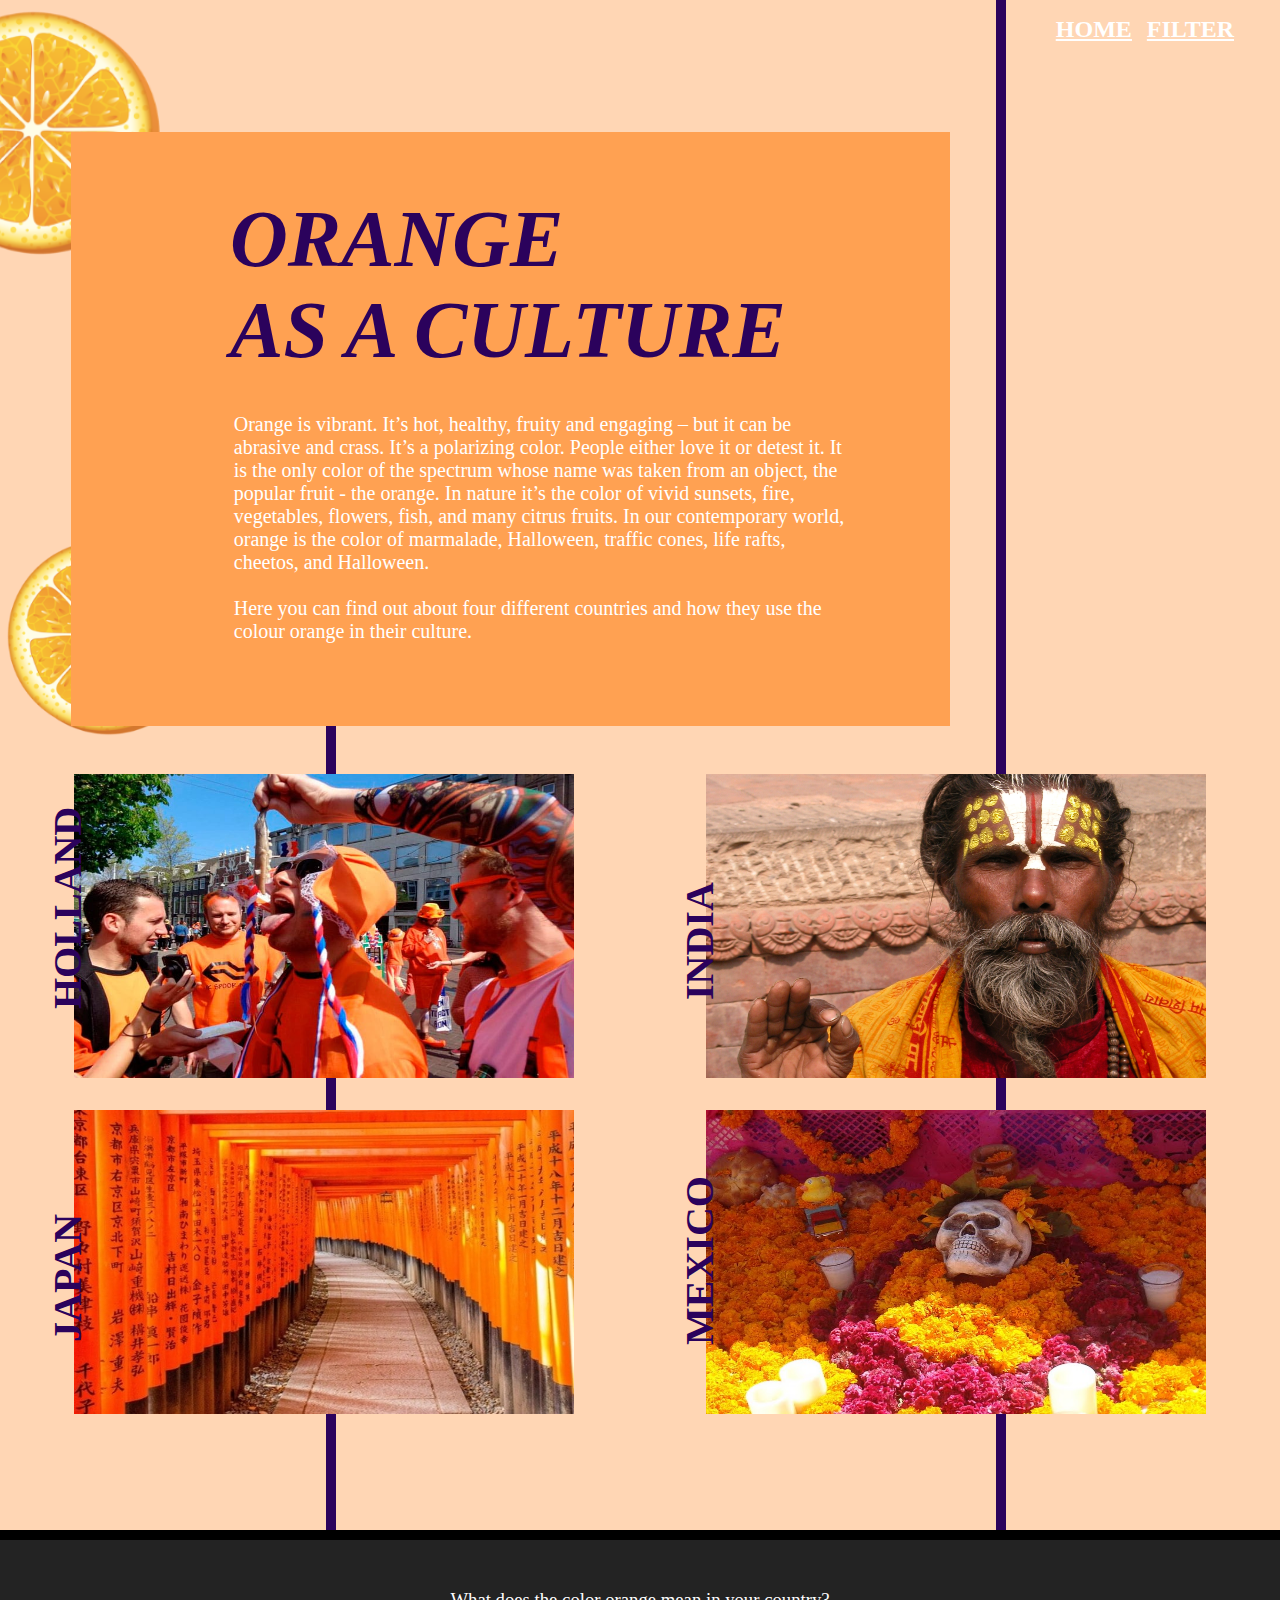
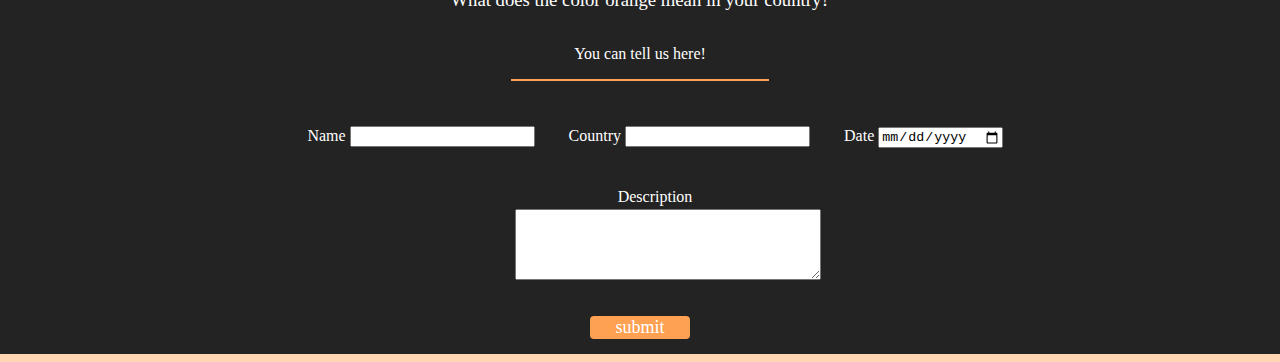
<file: index.html>
<!DOCTYPE html>
<html lang="en">

<head>
    <meta charset="UTF-8">
    <title>FED site</title>
    <link rel="stylesheet" href="stylesheet.css">
    <meta name="viewport" content="width=device-width, initial-scale=1">
</head>

<body>
    <header>
        <nav>
            <ul>
                <li> <a href="index.html">HOME</a> </li>
                <li id="filterknop" class="fknop">FILTER</li>
            </ul>
        </nav>

        <section id="filtersection">
            <h2> COUNTRIES</h2>
            <ul>
                <li>Netherlands</li>
                <li>India</li>
                <li>Mexico</li>
                <li>Japan</li>
            </ul>

            <h2> CATEGORIES</h2>
            <ul>
                <li>Clothes</li>
                <li>Religion</li>
                <li>Festival</li>
                <li>All</li>
            </ul>

            <h2> PREFERENCE</h2>
            <ul>
                <li>Faces</li>
                <li>Objects</li>
            </ul>
            <hr>
            <button id="savebtn"> Save </button>
        </section>
    </header>

    <!--De afbeeldingen in het design-->
    <img class="orangeslice" src="img/orangeslice.png" alt="orangeslice">
    <img class="orangeslice3" src="img/orangeslice.png" alt="orangeslice">
    <img class="lijn1" src="img/lijn.png" alt="lijn">
    <img class="lijn2" src="img/lijn.png" alt="lijn">


    <main>
        <!--de intro-->
        <article class="intro">
            <h1>ORANGE <br> AS A CULTURE</h1>
            <p>Orange is vibrant. It’s hot, healthy, fruity and engaging – but it can be abrasive and crass. It’s a polarizing color. People either love it or detest it. It is the only color of the spectrum whose name was taken from an object, the popular fruit - the orange. In nature it’s the color of vivid sunsets, fire, vegetables, flowers, fish, and many citrus fruits. In our contemporary world, orange is the color of marmalade, Halloween, traffic cones, life rafts, cheetos, and Halloween.
                <br>
                <br> Here you can find out about four different countries and how they use the colour orange in their culture.</p>
        </article>

        <!-- Landen -->
        <article>
            <ul>
                <li>
                    <h2>HOLLAND</h2> <img src="img/kingsday6.jpg"> </li>
                <li>
                    <h2> INDIA </h2>
                    <a href="categorie.html"><img src="img/hindu-monk-2.jpg"> </a>
                </li>
                <li>
                    <h2> JAPAN </h2> <img src="img/japanshrine-nieuw.jpg"> </li>
                <li>
                    <h2>MEXICO</h2> <img src="img/mexico-bloemen-2.jpg"></li>
            </ul>
        </article>

    </main>

    <!--   https://www.w3schools.com/html/html_form_input_types.asp-->
    <!--   Formulier voor de gebruiker-->
    <footer>
        <section>
            <h3> What does the color orange mean in your country?</h3>
            <p> You can tell us here!</p>
        </section>
        <hr>
        <form id="form">
            <p>Name</p>
            <input type="text" name="name" required>

            <p> Country</p>
            <input type="text" name="country" required>

            <p> Date </p>
            <input type="date" name="date" required>

            <p>Description</p>
            <textarea name="description" form="form" required></textarea>

            <br>
            <br>

            <input type="submit" value="submit">
        </form>

    </footer>

</body>
<script src="script.js">
</script>

</html>
</file>
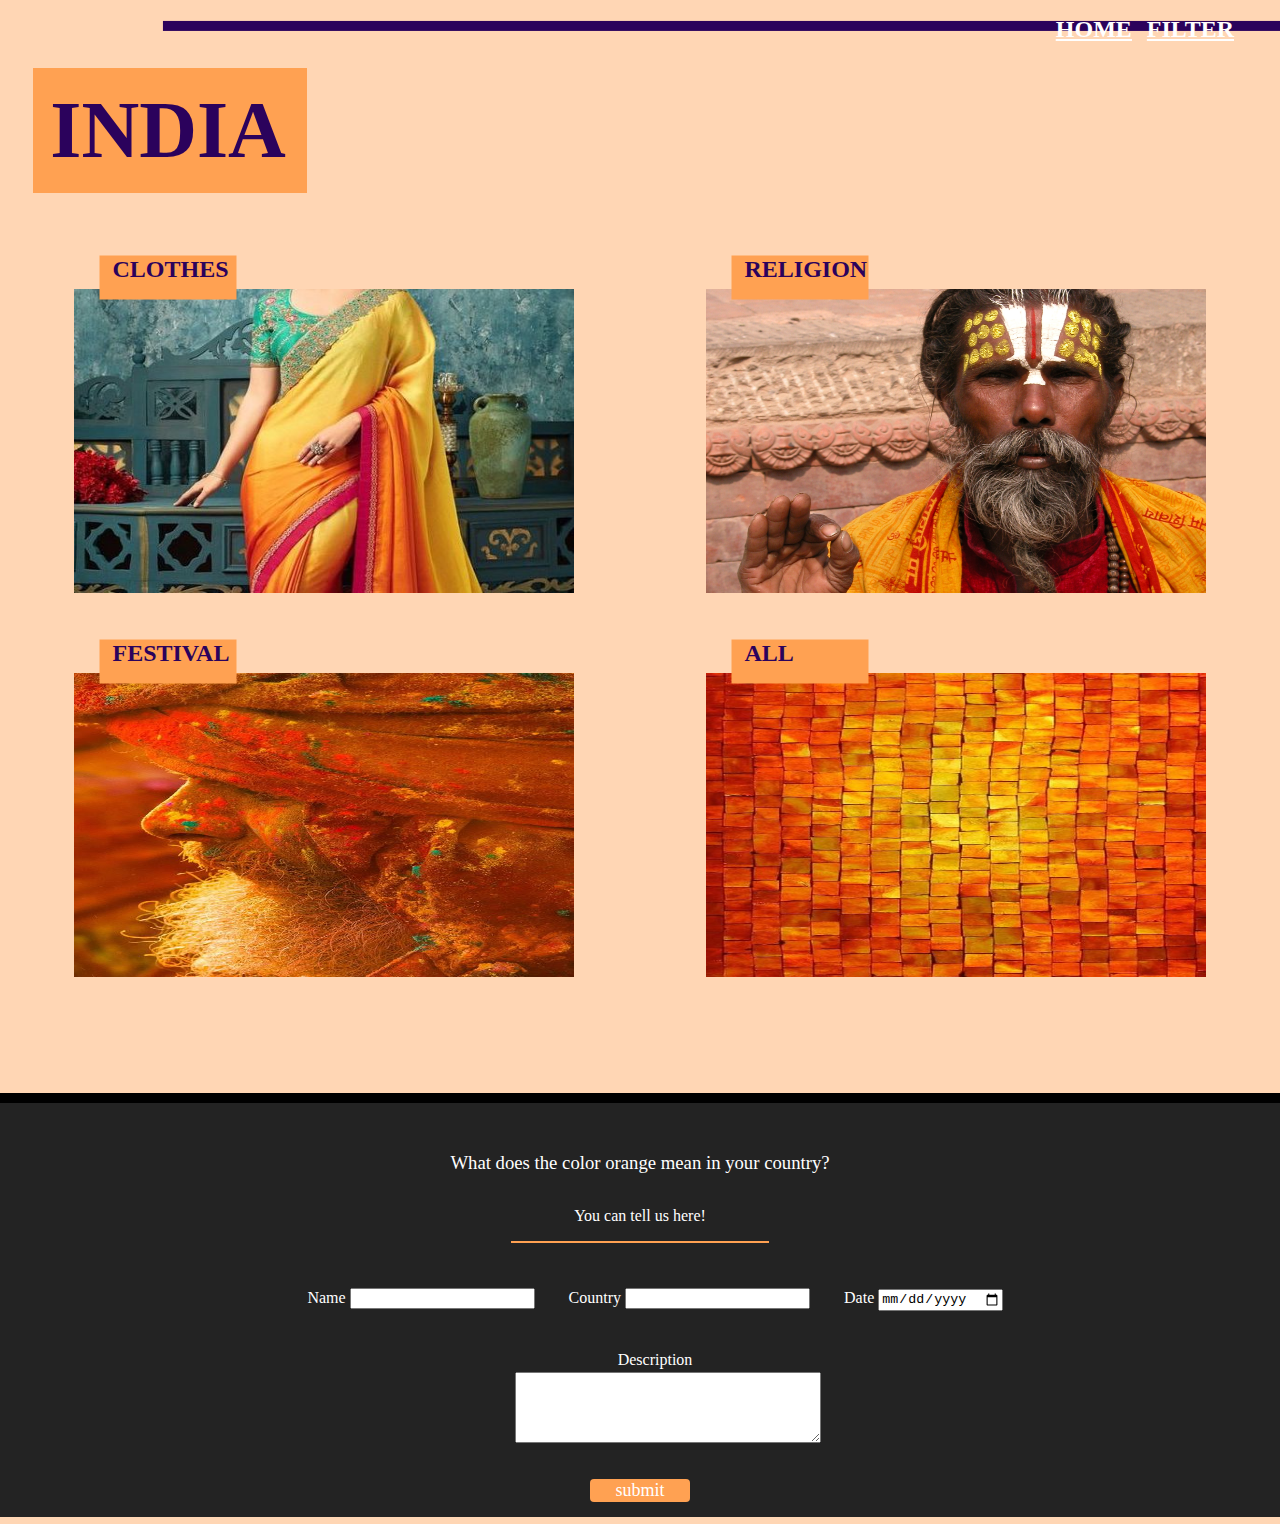
<file: categorie.html>
<!DOCTYPE html>
<html lang="en">

<head>
    <meta charset="UTF-8">
    <title>FED site</title>
    <link rel="stylesheet" href="stylesheet.css">
    <meta name="viewport" content="width=device-width, initial-scale=1">
</head>

<body>

    <header>
        <nav>
            <ul>
                <li> <a href="index.html">HOME</a> </li>
                <li id="filterknop">FILTER</li>
            </ul>
        </nav>
        <!--filterknop-->
        <section id="filtersection">
            <h2> COUNTRIES</h2>
            <ul>
                <li>Netherlands</li>
                <li>India</li>
                <li>Mexico</li>
                <li>Japan</li>
            </ul>

            <h2> CATEGORIES</h2>
            <ul>
                <li>Clothes</li>
                <li>Religion</li>
                <li>Festival</li>
                <li>All</li>
            </ul>

            <h2> PREFERENCE</h2>
            <ul>
                <li>Faces</li>
                <li>Objects</li>
            </ul>
            <hr>
            <button id="savebtn"> Save </button>
        </section>
    </header>

    <!--   categorieen -->
    <main class="categorie">

        <img class="lijn3" src="img/lijn.png" alt="lijn">
        <h1>INDIA</h1>

        <article>
            <ul>
                <li>
                    <h2>CLOTHES</h2>
                    <img src="img/india-kleding2.jpg" alt="kleding">
                </li>

                <li>
                    <h2>RELIGION</h2>
                    <img src="img/hindu-monk-2.jpg" alt="geloof">
                </li>

                <li>
                    <h2>FESTIVAL</h2>
                    <img src="img/india-festival1.jpg" alt="festival">
                </li>

                <li>
                    <h2>ALL</h2>
                    <a href="detail.html"><img src="img/orangealles.jpg" alt="alles"></a>
                </li>
            </ul>


        </article>

    </main>


    <!--   https://www.w3schools.com/html/html_form_input_types.asp-->
    <!--   Formulier voor de gebruiker-->
    <footer>
        <section>
            <h3> What does the color orange mean in your country?</h3>
            <p> You can tell us here!</p>
        </section>
        <hr>
        <form id="form">
            <p>Name</p>
            <input type="text" name="name">

            <p> Country</p>
            <input type="text" name="country">

            <p> Date </p>
            <input type="date" name="date">

            <p>Description</p>
            <textarea name="description" form="form"></textarea>

            <br>
            <br>

            <input type="submit" value="submit">
        </form>

    </footer>


</body>
<script src="script.js">
</script>

</html>
</file>
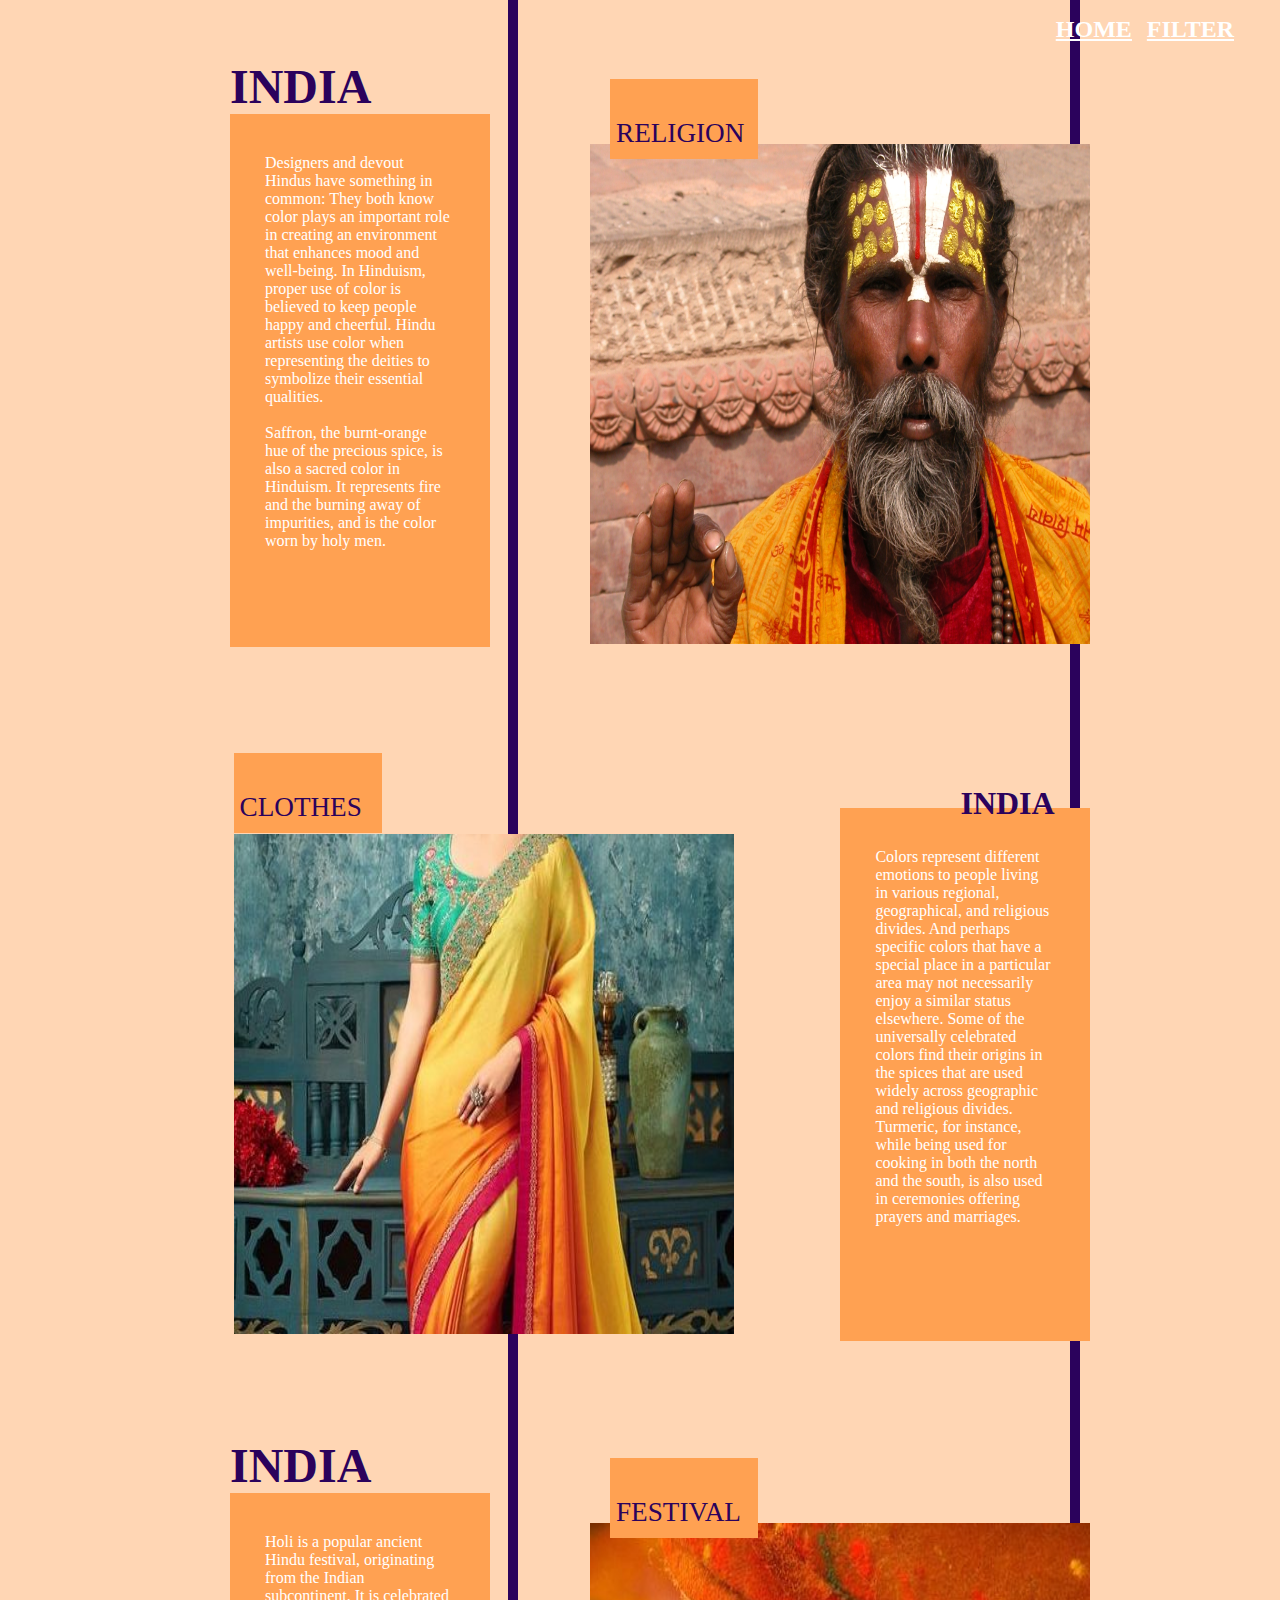
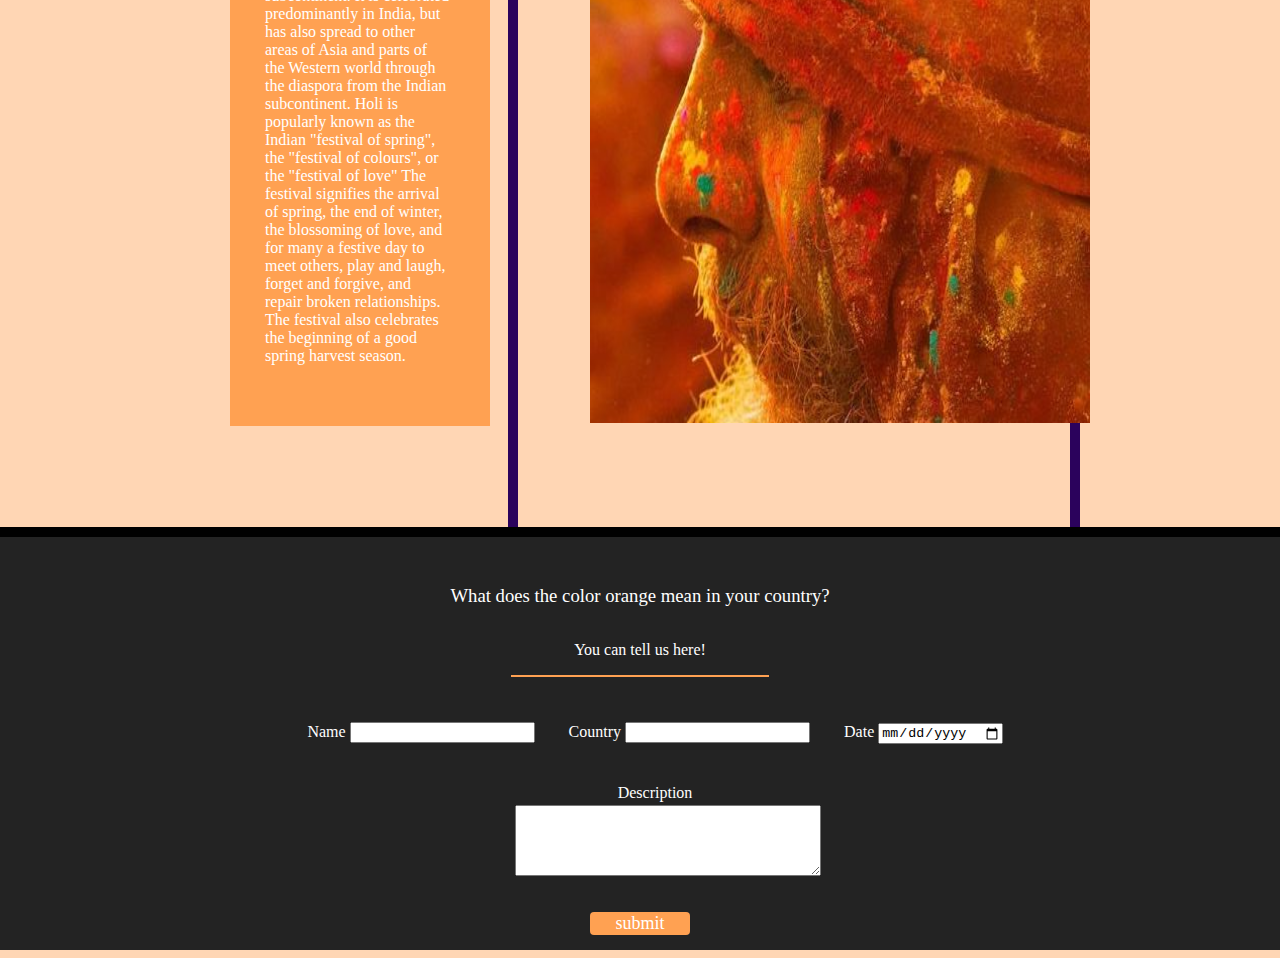
<file: detail.html>
<!DOCTYPE html>
<html lang="en">

<head>
    <meta charset="UTF-8">
    <title>FED site</title>
    <link rel="stylesheet" href="stylesheet.css">
    <meta name="viewport" content="width=device-width, initial-scale=1">
</head>

<body>
    <header>
        <nav>
            <ul>
                <li> <a href="index.html">HOME</a> </li>
                <li id="filterknop">FILTER</li>
            </ul>
        </nav>
        <!--filterknop-->
        <section id="filtersection">
            <h2> COUNTRIES</h2>
            <ul>
                <li>Netherlands</li>
                <li>India</li>
                <li>Mexico</li>
                <li>Japan</li>
            </ul>

            <h2> CATEGORIES</h2>
            <ul>
                <li>Clothes</li>
                <li>Religion</li>
                <li>Festival</li>
                <li>All</li>
            </ul>

            <h2> PREFERENCE</h2>
            <ul>
                <li>Faces</li>
                <li>Objects</li>
            </ul>
            <hr>
            <button id="savebtn"> Save </button>
        </section>
    </header>

    <img class="lijn5" src="img/lijn.png" alt="lijn">
    <img class="lijn4" src="img/lijn.png" alt="lijn">

    <!--    de details over de categorie-->
    <main>
        <article>
            <section class="sectionlinks">
                <h2>INDIA</h2>
                <p>Designers and devout Hindus have something in common: They both know color plays an important role in creating an environment that enhances mood and well-being. In Hinduism, proper use of color is believed to keep people happy and cheerful. Hindu artists use color when representing the deities to symbolize their essential qualities.
                    <br>
                    <br> Saffron, the burnt-orange hue of the precious spice, is also a sacred color in Hinduism. It represents fire and the burning away of impurities, and is the color worn by holy men.
                </p>
            </section>

            <section class="sectionrechts">
                <h3> RELIGION </h3>
                <img src="img/hindu-monk-2.jpg" alt="religion">
            </section>

        </article>

        <article>
            <section class="sectionmidrechts">
                <h2>INDIA</h2>
                <p>Colors represent different emotions to people living in various regional, geographical, and religious divides. And perhaps specific colors that have a special place in a particular area may not necessarily enjoy a similar status elsewhere. Some of the universally celebrated colors find their origins in the spices that are used widely across geographic and religious divides. Turmeric, for instance, while being used for cooking in both the north and the south, is also used in ceremonies offering prayers and marriages.
                </p>
            </section>

            <section class="sectionmidlinks">
                <h3> CLOTHES </h3>
                <img src="img/india-kleding2.jpg" alt="clothes">
            </section>

        </article>

        <article>
            <section class="sectionlinks">
                <h2>INDIA</h2>
                <p>Holi is a popular ancient Hindu festival, originating from the Indian subcontinent. It is celebrated predominantly in India, but has also spread to other areas of Asia and parts of the Western world through the diaspora from the Indian subcontinent. Holi is popularly known as the Indian "festival of spring", the "festival of colours", or the "festival of love" The festival signifies the arrival of spring, the end of winter, the blossoming of love, and for many a festive day to meet others, play and laugh, forget and forgive, and repair broken relationships. The festival also celebrates the beginning of a good spring harvest season.
                </p>
            </section>

            <section class="sectionrechts">
                <h3> FESTIVAL </h3>
                <img src="img/india-festival2.jpg" alt="festival">
            </section>

        </article>

    </main>

    <!--   https://www.w3schools.com/html/html_form_input_types.asp-->
    <!--   Formulier voor de gebruiker-->
    <footer>
        <section>
            <h3> What does the color orange mean in your country?</h3>
            <p> You can tell us here!</p>
        </section>
        <hr>
        <form id="form">
            <p>Name</p>
            <input type="text" name="name">

            <p> Country</p>
            <input type="text" name="country">

            <p> Date </p>
            <input type="date" name="date">

            <p>Description</p>
            <textarea name="description" form="form"></textarea>

            <br>
            <br>

            <input type="submit" value="submit">
        </form>

    </footer>



</body>
<script src="script.js">
</script>

</html>
</file>
<file: stylesheet.css>
/* MOBILE screen */


/* https://css-tricks.com/snippets/css/a-guide-to-flexbox/
*/

body {
    background-color: #FFD6B4;
}


/*navigatie balk*/

nav ul {
    display: flex;
    flex-wrap: wrap;
    justify-content: flex-end;
    align-items: center;
    margin-right: 23px;
    z-index: 5;
}

nav li {
    list-style-type: none;
    font-family: helvetica neue;
    font-weight: 600;
    padding-right: 15px;
    color: #ffffff;
    font-size: 1em;
    text-decoration: underline;
}


/*
nav a:visited {
    color: #ffffff;
}
*/

nav li:hover {
    color: #2B025C;
    transition: 0.2s;
}

nav a:hover {
    color: #2B025C;
    transition: 0.2s;
}


/*filter optie*/


/*https://codepen.io/FED_HERK04/pen/oNggmXN*/

#filtersection {
    position: absolute;
    background-color: #D8C0FF;
    padding: 20px;
    width: 82%;
    transition: margin 0.5s ease-out;
    visibility: visible;
    z-index: 5;
    margin-left: 2%;
    margin-top: -40em;
}

#filtersection li:hover {
    background-color: #FFA152;
    color: white;
}

header section h2 {
    font-family: helvetica neue;
    color: #FFA152;
}

header section ul {
    display: flex;
    flex-wrap: wrap;
}

header section ul li {
    list-style-type: none;
    margin-bottom: 10px;
    margin-right: 10px;
    width: 33%;
    background-color: white;
    padding: 10px;
    font-family: helvetica neue;
    color: #FFA152;
    font-weight: 400;
    text-align: center;
    font-size: 14px;
}

header section button {
    height: 34px;
    width: 100px;
    margin: -20px -50px;
    margin-top: 19px;
    position: relative;
    top: 50%;
    left: 50%;
    font-family: helvetica neue;
    font-size: 1em;
    color: #2B025C;
    font-weight: 600;
}

header section hr {
    width: 16em;
    border-style: ridge;
    border-color: #FFA152;
}


/*startpagina*/

main {
    margin-top: 0px;
}

.orangeslice {
    position: relative;
    margin-top: -6em;
    /* left: -6em; */
    margin-left: -6em;
    z-index: -1;
    width: 250px;
}

.orangeslice3 {
    position: relative;
    bottom: -25em;
    left: -15em;
    margin-left: 5em;
    z-index: -3;
    width: 80px;
}

.lijn1 {
    position: absolute;
    width: 10px;
    margin-top: -4em;
    height: fit-content;
    margin-left: 6%;
    z-index: -1;
}

.lijn2 {
    position: absolute;
    margin-top: 3em;
    height: 96em;
    margin-left: -20%;
    z-index: -1;
    width: 10px;
}

.intro {
    background-color: #FFA152;
    width: 89%;
    margin-top: -8em;
    margin-left: 1em;
}

main h1 {
    color: #2B025C;
    font-weight: 800;
    font-size: 3em;
    margin-left: 2%;
    margin-bottom: 0%;
    margin-top: 25px;
    font-style: italic;
    font-family: helvetica neue;
    padding: 17px;
}

main p {
    color: white;
    font-family: helvetica neue;
    font-size: 17px;
    font-weight: 100;
    margin-left: 13%;
    margin-right: 20px;
    padding-left: 14px;
    padding-bottom: 43px;
}

main article ul {
    display: flex;
    flex-wrap: wrap;
    padding: 0px;
}

main article li {
    list-style-type: none;
    background-color: #FFA152;
    width: 310px;
    height: 15em;
    margin-top: 2em;
    margin-left: auto;
    margin-right: auto;
    font-family: helvetica neue;
}


/*https://stackoverflow.com/questions/4264527/vertical-text-direction*/

main article ul li h2 {
    writing-mode: tb-rl;
    transform: rotate(180deg);
    margin-left: -26px;
    margin-top: 90px;
    text-align: center;
    font-weight: 600;
    height: 135px;
    z-index: 2;
    font-size: 2em;
    color: #2B025C;
}

main article li img {
    margin-right: auto;
    margin-left: auto;
    margin-top: -310px;
    width: 310px;
    height: 15em;
    z-index: 1;
    position: initial;
}

main article li img:hover {
    opacity: 60%;
    transition: 0.2s;
}


/*categorie pagina*/

.categorie h1 {
    font-style: normal;
    background-color: #FFA152;
    width: 3em;
}

.categorie article li {
    margin-top: 5em;
}

.categorie article li h2 {
    transform: rotate(270deg);
    font-size: 1.5em;
    margin-left: 3em;
    margin-top: -80px;
    margin-bottom: -57px;
    text-align: start;
    height: 124px;
    width: 44px;
    z-index: 3;
    background-color: #FFA152;
    padding-top: 13px;
    position: relative;
}

.categorie article li img {
    margin-top: 0px;
}

.lijn3 {
    position: absolute;
    z-index: -1;
    margin-top: -8em;
    margin-left: 60%;
    width: 10px;
    height: fit-content;
}


/*Detail pagina*/

main article {
    display: flex;
    flex-wrap: wrap;
}

main article .sectionlinks {
    width: 260px;
}

main article .sectionlinks h2 {
    font-family: helvetica neue;
    color: #2B025C;
    margin-bottom: -14px;
    font-size: 2em;
}

main article .sectionlinks p {
    background-color: #FFA152;
    margin: 0px;
    padding-top: 40px;
    padding-right: 40px;
    padding-left: 35px;
    padding-bottom: 100px;
    font-size: 14px;
}

main article .sectionrechts {
    margin-left: 30%;
    margin-top: -9em;
}

main article .sectionrechts h3 {
    position: relative;
    color: #2B025C;
    font-family: helvetica neue;
    font-weight: 500;
    background-color: #FFA152;
    margin-left: 150px;
    padding: 6px;
    padding-top: 39px;
    padding-bottom: 10px;
    margin-bottom: -15px;
}

main article .sectionrechts img {
    height: 220px;
    width: 250px;
}

main article .sectionmidrechts {
    margin-left: 42%;
    margin-top: 4em;
}

main article .sectionmidrechts h2 {
    font-family: helvetica neue;
    color: #2B025C;
    margin-bottom: -14px;
    font-size: 2em;
}

main article .sectionmidrechts p {
    background-color: #FFA152;
    margin: 0px;
    padding-top: 40px;
    padding-right: 40px;
    padding-left: 35px;
    padding-bottom: 100px;
    font-size: 14px;
}

main article .sectionmidlinks {
    width: 260px;
    margin-top: -9em;
    margin-bottom: 5em;
}

main article .sectionmidlinks h3 {
    position: relative;
    color: #2B025C;
    font-family: helvetica neue;
    font-weight: 500;
    background-color: #FFA152;
    margin-left: 0em;
    padding: 6px;
    padding-top: 39px;
    padding-bottom: 10px;
    margin-bottom: -15px;
    width: 100px;
}

main article .sectionmidlinks img {
    height: 220px;
    width: 250px;
}

.lijn4 {
    position: absolute;
    z-index: -1;
    margin-top: -4em;
    margin-left: 83%;
    width: 10px;
    height: 310%;
}

.lijn5 {
    position: absolute;
    z-index: -1;
    margin-top: -4em;
    margin-left: 20%;
    width: 10px;
    height: 310%;
}


/*footer op elke pagina*/

footer {
    background-color: #232323;
    border-top-style: solid;
    border-top-color: black;
    border-top-width: 10px;
    margin-left: -8px;
    margin-right: -8px;
    margin-top: 100px;
    padding: 15px;
}

footer section h3 {
    color: white;
    font-family: helvetica neue;
    font-weight: 400;
    padding: 15px;
}

footer section p {
    color: white;
    font-family: helvetica neue;
    font-weight: 100;
}

footer section {
    height: auto;
    text-align: center;
}

footer hr {
    width: 16em;
    border-style: ridge;
    border-color: #FFA152;
}

footer form {
    margin-top: 30px;
    text-align: center;
}

footer form p {
    color: white;
    font-family: helvetica neue;
    font-weight: 100;
    margin-bottom: 3px;
}

footer form textarea {
    margin: 0px;
    width: 300px;
    height: 65px;
}

a {
    color: #ffffff;
}


/*
https://stackoverflow.com/questions/17042201/how-to-style-input-and-submit-button-with-css
*/

footer form input[type=submit] {
    width: 100px;
    font-family: helvetica neue;
    background-color: #FFA152;
    color: white;
    font-size: 18px;
    border-style: none;
    border-radius: 4px;
}


/*TABLET screen MEDIAQUERIE*/

@media screen and (min-width: 600px) {
    /* https://css-tricks.com/snippets/css/a-guide-to-flexbox/
*/
    nav ul li {
        font-size: 1.2em;
    }
    .orangeslice3 {
        bottom: -30em;
        width: 120px;
    }
    .lijn1 {
        position: absolute;
        width: 10px;
        margin-top: -4em;
        height: fit-content;
        margin-left: 25%;
        z-index: -1;
    }
    .lijn2 {
        height: fit-content;
        margin-left: -120px;
    }
    #filtersection {
        width: 40%;
        margin-left: 50%;
        margin-top: -40em;
    }
    .intro {
        background-color: #FFA152;
        width: 80%;
    }
    main h1 {
        font-size: 4em;
    }
    main p {
        padding-right: 14px;
        font-size: 18px;
    }
    main article li {
        width: 500px;
        height: 19em;
    }
    /*https://stackoverflow.com/questions/4264527/vertical-text-direction*/
    main article ul li h2 {
        margin-left: -30px;
        margin-top: 100px;
        font-size: 2.5em;
    }
    main article li img {
        margin-top: -235px;
        width: 500px;
        height: 19em;
    }
    /*detail pagina*/
    .lijn4 {
        height: 3600px;
    }
    .lijn5 {
        height: 3600px;
        margin-left: 320px;
    }
    main article .sectionrechts img {
        margin: 20px;
        width: 400px;
        height: 400px;
        margin-top: -20px;
    }
    main article .sectionrechts h3 {
        width: 150px;
        margin: 20px;
        font-size: 1.7em;
        padding-left: 35px;
    }
    main article .sectionlinks {
        margin-left: 40px;
        font-size: 1.5em;
    }
    main article .sectionlinks p {
        font-size: 16px;
    }
    main article .sectionmidlinks {
        margin-left: 40px;
    }
    main article .sectionmidlinks h3 {
        margin: 20px;
        font-size: 1.7em;
        padding-right: 55px;
        margin-left: 60px;
    }
    main article .sectionmidlinks img {
        margin: 20px;
        width: 400px;
        height: 400px;
        margin-top: -20px;
        margin-left: 60px;
    }
    main article .sectionmidrechts p {
        font-size: 16px;
        margin-left: 120px;
    }
    main article .sectionmidrechts h2 {
        margin-left: 120px;
    }
    main article .sectionmidrechts {
        margin-right: 20px;
    }
}


/*DESKTOP screen MEDIAQUERIE*/

@media screen and (min-width: 992px) {
    /* https://css-tricks.com/snippets/css/a-guide-to-flexbox/
*/
    nav ul li {
        font-size: 1.5em;
    }
    .orangeslice3 {
        width: 200px;
    }
    .lijn1 {
        height: 1700px;
        margin-left: 550px;
    }
    .lijn2 {
        margin-top: 90px;
        height: 1500px;
    }
    #filtersection {
        width: 25%;
        margin-left: 69%;
        margin-top: -40em;
    }
    .intro {
        width: 60%;
        padding-left: 50px;
        padding-right: 70px;
        padding-top: 20px;
        padding-bottom: 20px;
        margin-left: 5%;
    }
    main h1 {
        font-size: 5em;
    }
    main p {
        font-size: 20px;
    }
    main article ul {
        display: flex;
        flex-wrap: wrap;
        padding: 0px;
    }
    /*categorie pagina*/
    .lijn3 {
        transform: rotate(90deg);
        margin-top: -660px;
    }
    /*detail pagina*/
    .lijn5 {
        margin-left: 500px;
        height: 2400px;
    }
    .lijn4 {
        height: 2400px;
    }
    main article {
        justify-content: center;
    }
    main article .sectionlinks h2 {
        margin: 0px;
    }
    main article .sectionlinks p {
        margin: 0px;
        height: 393px;
    }
    main article .sectionrechts {
        margin: 0px;
        margin-left: 100px
    }
    main article .sectionrechts img {
        margin: 0px;
        height: 500px;
        width: 500px;
    }
    main article .sectionrechts h3 {
        position: relative;
        color: #2B025C;
        font-family: helvetica neue;
        font-weight: 500;
        background-color: #FFA152;
        margin-left: 20px;
        padding: 6px;
        padding-top: 39px;
        padding-bottom: 10px;
        margin-bottom: -15px;
        width: 5em;
    }
    main article .sectionmidrechts {
        width: 250px;
        margin-top: 110px;
        margin-right: -120px;
    }
    main article .sectionmidrechts p {
        margin: 0px;
        height: 393px;
    }
    main article .sectionmidlinks {
        margin-right: 38em;
        margin-top: -38em;
        margin-bottom: 5em;
        margin-left: -5px;
    }
    main article .sectionmidlinks h3 {
        position: relative;
        color: #2B025C;
        font-family: helvetica neue;
        font-weight: 500;
        background-color: #FFA152;
        margin-left: 30px;
        padding: 6px;
        padding-top: 39px;
        padding-bottom: 10px;
        margin-bottom: -15px;
        width: 5em;
    }
    main article .sectionmidlinks img {
        height: 500px;
        width: 500px;
        margin-left: 30px;
        margin-top: 16px;
    }
    /*    footer*/
    footer form {
        margin-top: 30px;
        text-align: center;
    }
    footer form p {
        display: inline-grid;
        margin-left: 30px;
        color: white;
        font-family: helvetica neue;
        font-weight: 100;
        margin-bottom: 3px;
    }
    footer form p:nth-child(7) {
        display: block;
        margin-top: 40px;
    }
    footer form textarea {
        display: block;
        margin-left: 40%;
        width: 300px;
        height: 65px;
    }
}
</file>
